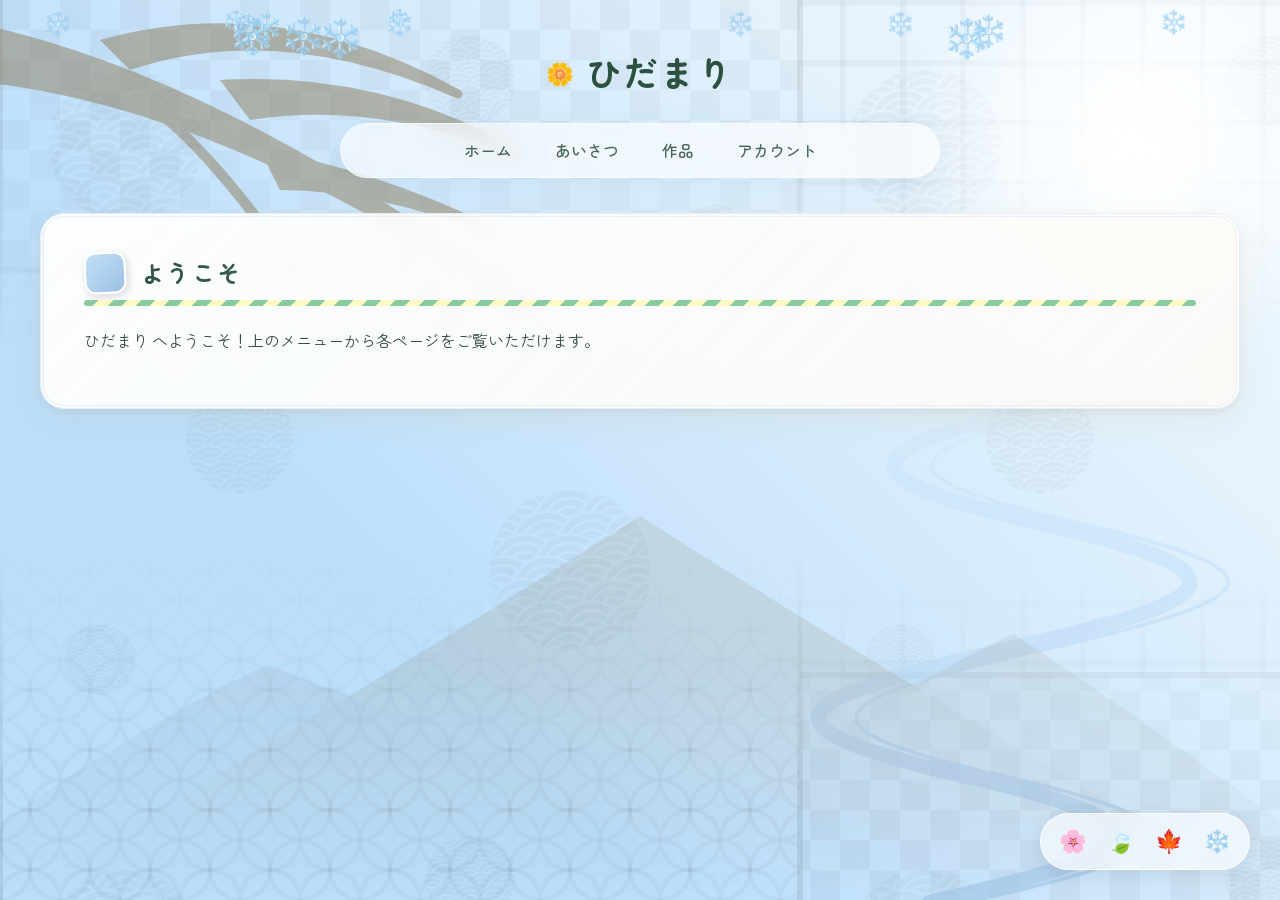
<file: index.html>
<!DOCTYPE html>
<html lang="ja">
<head>
    <meta charset="UTF-8">
    <meta name="viewport" content="width=device-width, initial-scale=1.0">
    <title>ホーム - ひだまり</title>
    <link rel="preconnect" href="https://fonts.googleapis.com">
    <link rel="preconnect" href="https://fonts.gstatic.com" crossorigin>
    <link href="https://fonts.googleapis.com/css2?family=Zen+Maru+Gothic:wght@400;500;700&display=swap" rel="stylesheet">
    <link rel="stylesheet" href="index.css">
</head>
<body>

    <div class="fluff-container" id="particle-container"></div>

    <!-- 追加: サイトタイトルを一番上に配置 -->
    <div class="site-title-container">
        <div class="logo">
            <span class="icon">🌼</span>
            <h1>ひだまり</h1>
        </div>
    </div>

    <!-- バー（ナビゲーション）: スクロールで上部に固定される部分 -->
    <header>
        <div class="header-inner">
            <nav>
                <ul>
                    <li><a href="index.html">ホーム</a></li> <!-- ※各ページで class="active" の位置は合わせてください -->
                    <li><a href="about.html">あいさつ</a></li>
                    <li><a href="projects.html">作品</a></li>
                    <li><a href="contact.html">アカウント</a></li>
                </ul>
            </nav>
        </div>
    </header>
    
    <main>
        <section class="card">
            <h2><span class="title-icon">🌼</span> ようこそ</h2>
            <p> ひだまり へようこそ！上のメニューから各ページをご覧いただけます。</p>
        </section>
    </main>

    <!-- 季節切り替えボタン -->
    <div class="season-switcher">
        <button class="season-btn" data-season="spring" title="春">🌸</button>
        <button class="season-btn" data-season="summer" title="夏">🍃</button>
        <button class="season-btn" data-season="autumn" title="秋">🍁</button>
        <button class="season-btn" data-season="winter" title="冬">❄️</button>
    </div>

    <script src="time.js"></script>
    <script src="particle.js"></script>
    <script src="mouse.js"></script>

</body>
</html>
</file>
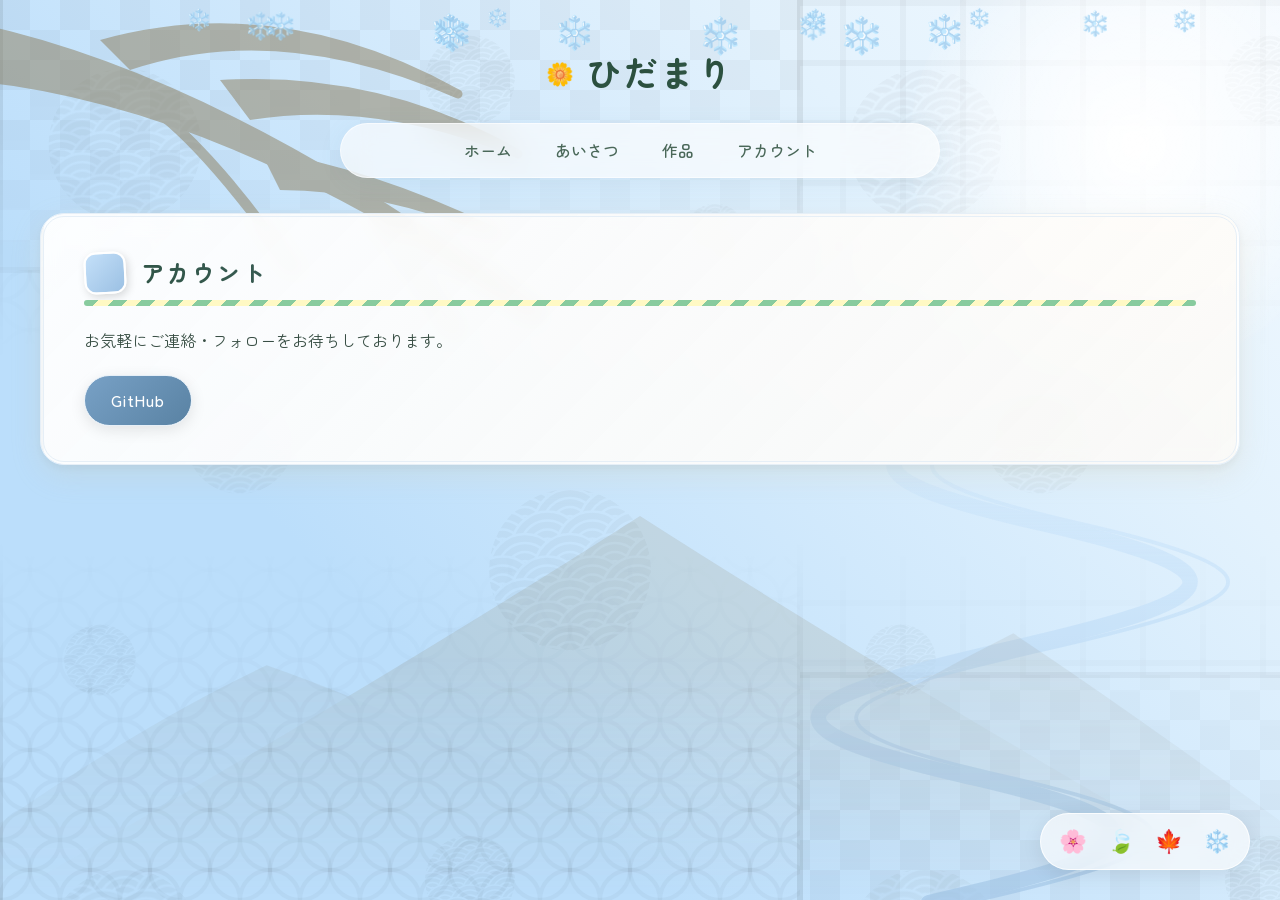
<file: contact.html>
<!DOCTYPE html>
<html lang="ja">
<head>
    <meta charset="UTF-8">
    <meta name="viewport" content="width=device-width, initial-scale=1.0">
    <title>アカウント - ひだまり</title>
    <link rel="preconnect" href="https://fonts.googleapis.com">
    <link rel="preconnect" href="https://fonts.gstatic.com" crossorigin>
    <link href="https://fonts.googleapis.com/css2?family=Zen+Maru+Gothic:wght@400;500;700&display=swap" rel="stylesheet">
    <link rel="stylesheet" href="index.css">
</head>
<body>

    <div class="fluff-container" id="particle-container"></div>

    <!-- 追加: サイトタイトルを一番上に配置 -->
    <div class="site-title-container">
        <div class="logo">
            <span class="icon">🌼</span>
            <h1>ひだまり</h1>
        </div>
    </div>

    <!-- バー（ナビゲーション）: スクロールで上部に固定される部分 -->
    <header>
        <div class="header-inner">
            <nav>
                <ul>
                    <li><a href="index.html">ホーム</a></li> <!-- ※各ページで class="active" の位置は合わせてください -->
                    <li><a href="about.html">あいさつ</a></li>
                    <li><a href="projects.html">作品</a></li>
                    <li><a href="contact.html">アカウント</a></li>
                </ul>
            </nav>
        </div>
    </header>
    
    <main>
        <section class="card">
            <h2><span class="title-icon">💌</span> アカウント </h2>
            <p>お気軽にご連絡・フォローをお待ちしております。</p>
            <div class="contact-links">
                <a href="https://github.com/Fukuda097548205980248520795274" class="btn">GitHub</a>
            </div>
        </section>
    </main>

    <!-- 季節切り替えボタン -->
    <div class="season-switcher">
        <button class="season-btn" data-season="spring" title="春">🌸</button>
        <button class="season-btn" data-season="summer" title="夏">🍃</button>
        <button class="season-btn" data-season="autumn" title="秋">🍁</button>
        <button class="season-btn" data-season="winter" title="冬">❄️</button>
    </div>

    <script src="time.js"></script>
    <script src="particle.js"></script>
    <script src="mouse.js"></script>

</body>
</html>
</file>
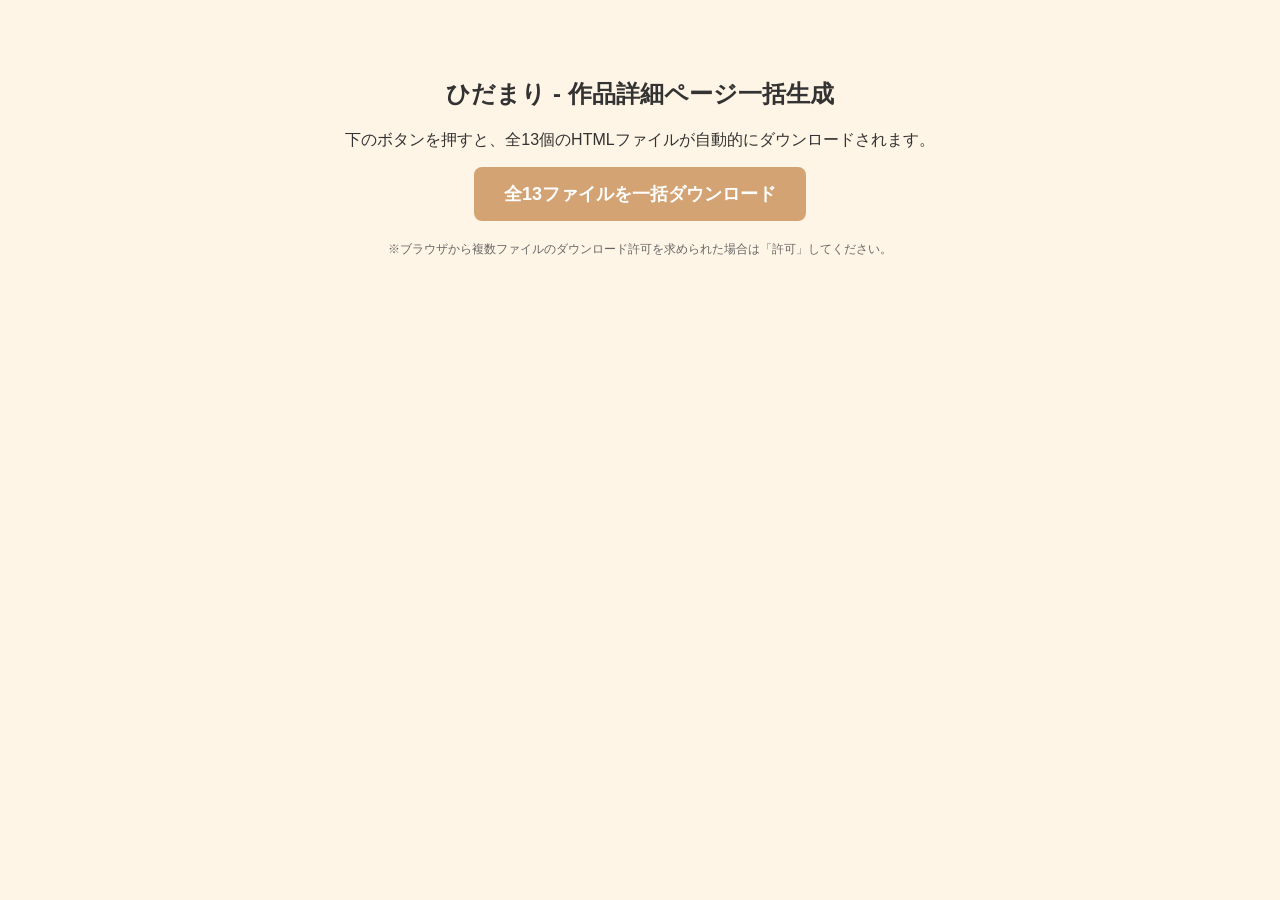
<file: generator.html>
<!DOCTYPE html>
<html lang="ja">
<head>
    <meta charset="UTF-8">
    <title>作品ページ一括生成ツール</title>
    <style>
        body { font-family: sans-serif; text-align: center; padding: 50px; background: #fff5e6; color: #333; }
        button { padding: 15px 30px; font-size: 18px; font-weight: bold; cursor: pointer; background: #d4a373; color: #fff; border: none; border-radius: 8px; transition: 0.2s; }
        button:hover { background: #b0895c; }
    </style>
</head>
<body>
    <h2>ひだまり - 作品詳細ページ一括生成</h2>
    <p>下のボタンを押すと、全13個のHTMLファイルが自動的にダウンロードされます。</p>
    <button id="downloadBtn">全13ファイルを一括ダウンロード</button>
    <p style="font-size: 12px; color: #666; margin-top: 20px;">※ブラウザから複数ファイルのダウンロード許可を求められた場合は「許可」してください。</p>

    <script>
    // 作品データのリスト
    const projects = [
        { id: 'tsukiryu', title: '月龍 (3Dアクション)', desc: '就職活動作品として3ヶ月で制作した3D格闘ゲームです。協調AIを作成し、集団戦に特化した戦闘を可能にしました。', img1: 'tsukiryu_1.jpg', img2: 'tsukiryu_2.jpg' },
        { id: 'jitsuryoku', title: '実力行使 (3Dアクション)', desc: '「月龍」のもととなった作品です。1対1での戦闘を中心とした3Dアクションゲームとして開発しました。', img1: 'jitsuryokukoushi_1.jpg', img2: 'jitsuryokukoushi_2.jpg' },
        { id: 'messyWorld', title: 'MESSY WORLD (パズル)', desc: '3年チーム制作（4ヶ月）。タイトル画面のライティングや多数のエフェクトを駆使し、高品質な絵作りを目指しました。', img1: 'messyworld_1.jpg', img2: 'messyworld_2.jpg' },
        { id: 'aitaigasa', title: '相対傘 (3Dシューティング)', desc: '2年チーム制作。カメラワークを生かし、ボス着地時の演出など歌舞伎の力強い演技を表現しました。', img1: 'aitaigasa_1.jpg', img2: 'aitaigasa_2.jpg' },
        { id: 'snowshotshow', title: 'Snow Shot Show!! (3Dシューティング)', desc: '2年チーム制作。ビヘイビアツリーを利用してボスを作成し、狙いやすいようプレイヤーの視点を工夫しました。', img1: 'snowshotshow_1.jpg', img2: 'snowshotshow_2.jpg' },
        { id: 'gunspinner', title: 'GUN SPINNER (ワンボタンシューティング)', desc: '2年チーム制作。フィルムグレインや空気感のあるパーティクルで不気味な遺跡の雰囲気を演出しました。', img1: 'gunspinner_1.jpg', img2: 'gunspinner_2.jpg' },
        { id: 'wataru', title: 'わたる (アクションパズル)', desc: '10daysJamで制作。自身の企画をもとに、ゲームシステムやエディタも自作し、チーム開発しやすい環境を作りました。', img1: 'wataru_1.jpg', img2: 'wataru_2.jpg' },
        { id: 'moais', title: 'モアイズ (パズル)', desc: '10daysJamで制作。チームメンバーのためにエディタやエンジン層を担当し、エラーが起きないよう努めました。', img1: 'moais_1.jpg', img2: 'moais_2.jpg' },
        { id: 'yukidoke', title: 'ゆきどけ～ (2Dアクションパズル)', desc: '1年チーム制作（2ヶ月）。プログラマとプランナーを兼任し、デバッグと修正を重ねて自然な坂道の挙動を実現しました。', img1: 'yukidoke_1.jpg', img2: 'yukidoke_2.jpg' },
        { id: 'bakudan', title: '爆男子 (2Dアクション)', desc: '1年チーム制作。初めてパーティクルを導入し、ポップな爆発エフェクトを表現しました。', img1: 'bakudan_1.jpg', img2: 'bakudan_2.jpg' },
        { id: 'pikapika', title: 'ぴかぴか風船 (2Dアクションパズル)', desc: '1年チーム制作。システム全てを自作し、ゲーム性が面白いと高い評価をいただいた作品です。', img1: 'pikapika_1.jpg', img2: 'pikapika_2.jpg' },
        { id: 'hakuja', title: '白蛇 (2Dアクション)', desc: '1年個人制作。前作のジャスト回避をメインシステムに組み込んで制作した初めての2Dアクションです。', img1: 'hakuja_1.jpg', img2: 'hakuja_2.jpg' },
        { id: 'koinobori', title: 'こいのぼり (2Dシューティング)', desc: '1年個人制作（2ヶ月）。授業で習った基礎を固めて作った初めてのゲーム制作で、ジャスト回避などを実装しました。', img1: 'koinobori_1.jpg', img2: 'koinobori_2.jpg' }
    ];

    // HTMLテンプレート
    const getHtmlTemplate = (p) => `<!DOCTYPE html>
<html lang="ja">
<head>
    <meta charset="UTF-8">
    <meta name="viewport" content="width=device-width, initial-scale=1.0">
    <title>${p.title} - ひだまり</title>
    <link rel="preconnect" href="https://fonts.googleapis.com">
    <link rel="preconnect" href="https://fonts.gstatic.com" crossorigin>
    <link href="https://fonts.googleapis.com/css2?family=Zen+Maru+Gothic:wght@400;500;700&display=swap" rel="stylesheet">
    <link rel="stylesheet" href="index.css">
</head>
<body>

    <div class="fluff-container">
        <span class="fluff fluff-1">🌼</span>
        <span class="fluff fluff-2">🌱</span>
        <span class="fluff fluff-3">✨</span>
        <span class="fluff fluff-4">🌿</span>
    </div>

    <header>
        <div class="header-inner">
            <div class="logo">
                <span class="icon">🌼</span>
                <h1>ひだまり</h1>
            </div>
            <nav>
                <ul>
                    <li><a href="index.html">ホーム</a></li>
                    <li><a href="about.html">あいさつ</a></li>
                    <li><a href="projects.html" class="active">作品</a></li>
                    <li><a href="contact.html">アカウント</a></li>
                </ul>
            </nav>
        </div>
    </header>
    
    <main>
        <section class="card" style="text-align: center; padding: 40px 20px;">
            <h2><span class="title-icon">🎮</span> ${p.title}</h2>
            <p style="margin: 20px auto; max-width: 600px; line-height: 1.8; text-align: left;">${p.desc}</p>
            
            <div style="display: flex; gap: 20px; justify-content: center; flex-wrap: wrap; margin-bottom: 40px;">
                <img src="images/${p.img1}" alt="${p.title} スクリーンショット1" style="max-width: 100%; width: 350px; border-radius: 8px; box-shadow: 0 4px 10px rgba(0,0,0,0.1);">
                <img src="images/${p.img2}" alt="${p.title} スクリーンショット2" style="max-width: 100%; width: 350px; border-radius: 8px; box-shadow: 0 4px 10px rgba(0,0,0,0.1);">
            </div>

            <a href="projects.html" style="display: inline-block; padding: 12px 30px; background: #fff5e6; color: #d4a373; text-decoration: none; border-radius: 30px; font-weight: bold; border: 2px solid #d4a373; transition: 0.2s;">← 作品一覧に戻る</a>
        </section>
    </main>

</body>
</html>`;

    document.getElementById('downloadBtn').addEventListener('click', () => {
        let delay = 0;
        projects.forEach(p => {
            setTimeout(() => {
                const blob = new Blob([getHtmlTemplate(p)], { type: 'text/html' });
                const url = URL.createObjectURL(blob);
                const a = document.createElement('a');
                a.href = url;
                a.download = p.id + '.html'; // 例: tsukiryu.html
                document.body.appendChild(a);
                a.click();
                document.body.removeChild(a);
                URL.revokeObjectURL(url);
            }, delay);
            delay += 250; // ブラウザがブロックしないよう0.25秒ずつずらしてダウンロード
        });
    });
    </script>
</body>
</html>
</file>
<file: index.css>
/* ===================================================
   全体設定（澄んだ空と自然のやさしいカラー）
   =================================================== */
@charset "UTF-8";

body {
    font-family: 'Zen Maru Gothic', 'Helvetica Neue', Arial, sans-serif;
    margin: 0;
    padding: 0;
    color: #384e44; 
    line-height: 1.8;
    
    background-attachment: fixed;
    min-height: 100vh;
    position: relative;
    overflow-x: hidden;

    /* 模様と線のすべてが、画面中央の広い範囲でフェードアウトするSVG */
    --wagara: url("data:image/svg+xml,%3Csvg xmlns='http://www.w3.org/2000/svg' width='2400' height='100%25'%3E%3Cdefs%3E%3Cpattern id='ichi' width='60' height='60' patternUnits='userSpaceOnUse'%3E%3Crect width='30' height='30' fill='rgba(0,0,0,0.03)'/%3E%3Crect x='30' y='30' width='30' height='30' fill='rgba(0,0,0,0.03)'/%3E%3C/pattern%3E%3Cpattern id='shippo' width='60' height='60' patternUnits='userSpaceOnUse'%3E%3Ccircle cx='0' cy='30' r='30' fill='none' stroke='rgba(0,0,0,0.03)' stroke-width='4'/%3E%3Ccircle cx='60' cy='30' r='30' fill='none' stroke='rgba(0,0,0,0.03)' stroke-width='4'/%3E%3Ccircle cx='30' cy='0' r='30' fill='none' stroke='rgba(0,0,0,0.03)' stroke-width='4'/%3E%3Ccircle cx='30' cy='60' r='30' fill='none' stroke='rgba(0,0,0,0.03)' stroke-width='4'/%3E%3C/pattern%3E%3Cpattern id='koushi' width='60' height='60' patternUnits='userSpaceOnUse'%3E%3Crect width='6' height='60' fill='rgba(0,0,0,0.03)'/%3E%3Crect width='60' height='6' fill='rgba(0,0,0,0.03)'/%3E%3C/pattern%3E%3ClinearGradient id='centerMaskGrad' x1='0' y1='0' x2='0' y2='100%25'%3E%3Cstop offset='10%25' stop-color='white'/%3E%3Cstop offset='40%25' stop-color='black'/%3E%3Cstop offset='60%25' stop-color='black'/%3E%3Cstop offset='90%25' stop-color='white'/%3E%3C/linearGradient%3E%3Cmask id='centerMask'%3E%3Crect width='100%25' height='100%25' fill='url(%23centerMaskGrad)'/%3E%3C/mask%3E%3C/defs%3E%3Cg mask='url(%23centerMask)'%3E%3C!-- 1列目 --%3E%3Crect x='0' y='0' width='800' height='30%25' fill='url(%23ichi)'/%3E%3Crect x='0' y='30%25' width='800' height='70%25' fill='url(%23shippo)'/%3E%3C!-- 2列目 --%3E%3Crect x='800' y='0' width='800' height='75%25' fill='url(%23koushi)'/%3E%3Crect x='800' y='75%25' width='800' height='25%25' fill='url(%23ichi)'/%3E%3C!-- 3列目 --%3E%3Crect x='1600' y='0' width='800' height='40%25' fill='url(%23shippo)'/%3E%3Crect x='1600' y='40%25' width='800' height='60%25' fill='url(%23koushi)'/%3E%3C!-- 境界線 --%3E%3Cg stroke='rgba(0,0,0,0.08)' stroke-width='6'%3E%3Cline x1='0' y1='0' x2='0' y2='100%25'/%3E%3Cline x1='800' y1='0' x2='800' y2='100%25'/%3E%3Cline x1='1600' y1='0' x2='1600' y2='100%25'/%3E%3Cline x1='0' y1='30%25' x2='800' y2='30%25'/%3E%3Cline x1='800' y1='75%25' x2='1600' y2='75%25'/%3E%3Cline x1='1600' y1='40%25' x2='2400' y2='40%25'/%3E%3C/g%3E%3C/g%3E%3C/svg%3E");
        
    /* ▼ 変更：塗りつぶし色を障子と同じ rgba(0,0,0,0.03) にし、配置をランダムにしたSVG */
    --asanoha: url("data:image/svg+xml,%3Csvg xmlns='http://www.w3.org/2000/svg' width='800' height='800'%3E%3Cdefs%3E%3Cg id='c'%3E%3Ccircle r='40'/%3E%3Ccircle r='30'/%3E%3Ccircle r='20'/%3E%3Ccircle r='10'/%3E%3C/g%3E%3Cpattern id='p' width='50' height='50' patternUnits='userSpaceOnUse'%3E%3Cg fill='white' stroke='black' stroke-width='3'%3E%3Cuse href='%23c' x='25' y='-25'/%3E%3Cuse href='%23c' x='0' y='0'/%3E%3Cuse href='%23c' x='50' y='0'/%3E%3Cuse href='%23c' x='-25' y='25'/%3E%3Cuse href='%23c' x='25' y='25'/%3E%3Cuse href='%23c' x='75' y='25'/%3E%3Cuse href='%23c' x='0' y='50'/%3E%3Cuse href='%23c' x='50' y='50'/%3E%3Cuse href='%23c' x='-25' y='75'/%3E%3Cuse href='%23c' x='25' y='75'/%3E%3Cuse href='%23c' x='75' y='75'/%3E%3C/g%3E%3C/pattern%3E%3Cmask id='m'%3E%3Ccircle cx='100' cy='100' r='90' fill='url(%23p)'/%3E%3C/mask%3E%3C/defs%3E%3Cg fill='rgba(0,0,0,0.03)'%3E%3Ccircle cx='100' cy='100' r='90' transform='translate(40, 60) scale(0.85)' mask='url(%23m)'/%3E%3Ccircle cx='100' cy='100' r='90' transform='translate(420, 30) scale(0.5)' mask='url(%23m)'/%3E%3Ccircle cx='100' cy='100' r='90' transform='translate(680, 200) scale(0.35)' mask='url(%23m)'/%3E%3Ccircle cx='100' cy='100' r='90' transform='translate(180, 380) scale(0.6)' mask='url(%23m)'/%3E%3Ccircle cx='100' cy='100' r='90' transform='translate(480, 480) scale(0.9)' mask='url(%23m)'/%3E%3Ccircle cx='100' cy='100' r='90' transform='translate(60, 620) scale(0.4)' mask='url(%23m)'/%3E%3C/g%3E%3C/svg%3E");
        
    /* ▼ 変更：麻の葉(2層目)のサイズを 800px 800px に広げ、ランダムな配置を活かす */
    background-size: 2400px 100%, 800px 800px, 100% 100%;
    background-repeat: repeat-x, repeat, no-repeat;
    
    /* ▼ 変更：アニメーション名を新しくする */
    animation: scrollBackgrounds 100s linear infinite;
}

/* ===================================================
   和柄パターンのスクロールアニメーション
   =================================================== */
@keyframes scrollBackgrounds {
    0% {
        /* 1層目: 障子, 2層目: 麻の葉, 3層目: グラデーション */
        background-position: 0px 0px, 0px 0px, 0% 0%;
    }
    100% {
        /* 麻の葉は障子よりも速く流して奥行き（視差効果）を出す */
        background-position: -2400px 0px, -4000px 0px, 0% 0%;
    }
}

@keyframes fadeIn {
    0% {
        opacity: 0;
    }
    100% {
        opacity: 1;
    }
}


/* ===================================================
   季節ごとの背景色 ＋ 季節のテーマカラー変数の定義
   =================================================== */
body.season-spring {
    /* 春：ふんわりとした桜色・コーラル系 */
    --accent-color1: #f4cda5;
    --accent-color2: #e6a992;
    --btn-color1: #e4a29a;
    --btn-color2: #d37d71;
    --border-color: #fceceb;
    --text-accent: #c27a7e;
    
    background-image: 
        var(--wagara), 
        var(--asanoha),
        linear-gradient(45deg, #d8eee6 30%, #e6f7f2 75%, #f4fbf9 100%);
}

body.season-summer {
    /* 夏：現在のデザイン（さわやかな抹茶・新緑系） */
    --accent-color1: #f4cda5;
    --accent-color2: #e6a992; 
    --btn-color1: #73a985;
    --btn-color2: #5c8d6d;
    --border-color: #e8dcc4;
    --text-accent: #8b7d5a;
    
    background-image: 
        var(--wagara), 
        var(--asanoha),
        linear-gradient(45deg, #81d4fa 30%, #b2ebf2 75%, #e0f7fa 100%);
}

body.season-autumn {
    /* 秋：紅葉を思わせる温かい赤茶・マスタード系 */
    --accent-color1: #f4d068;
    --accent-color2: #e09f3e;
    --btn-color1: #c97a4e;
    --btn-color2: #a65830;
    --border-color: #f7e6d0;
    --text-accent: #9c5c36;
    
    background-image: 
        var(--wagara), 
        var(--asanoha),
        linear-gradient(45deg, #ffe082 30%, #fff9c4 75%, #fffde7 100%);
}

body.season-winter {
    /* 冬：澄んだ雪のようなアイシーブルー・シルバー系 */
    --accent-color1: #c4e0f9;
    --accent-color2: #9bc0e3;
    --btn-color1: #78a1c6;
    --btn-color2: #5982a3;
    --border-color: #e6eff7;
    --text-accent: #6b88a1;
    
    background-image: 
        var(--wagara), 
        var(--asanoha),
        linear-gradient(45deg, #bbdefb 30%, #e3f2fd 75%, #f4faff 100%);
}


/* ===================================================
   季節切り替えボタン
   =================================================== */
.season-switcher {
    position: fixed;
    bottom: 30px;
    right: 30px;
    display: flex;
    gap: 8px;
    background: rgba(255, 255, 255, 0.65);
    backdrop-filter: blur(12px);
    -webkit-backdrop-filter: blur(12px);
    padding: 8px 12px;
    border-radius: 40px;
    box-shadow: 0 4px 20px rgba(0, 0, 0, 0.08);
    border: 1px solid rgba(255, 255, 255, 0.8);
    z-index: 1000;
}

.season-btn {
    background: transparent;
    border: none;
    font-size: 1.4rem;
    cursor: pointer;
    padding: 6px;
    border-radius: 50%;
    transition: transform 0.3s ease, background 0.3s ease;
}

.season-btn:hover {
    transform: scale(1.15) translateY(-2px);
    background: rgba(255, 255, 255, 0.8);
}


/* ===================================================
   サイトタイトル（一番上に表示）
   =================================================== */
.site-title-container {
    display: flex;
    justify-content: center;
    padding: 40px 20px 20px; /* 上に余白をもたせる */
    position: relative;
    z-index: 1; /* 綿毛より手前に表示 */
}

.site-title-container .logo {
    display: flex;
    align-items: center;
    gap: 12px;
}

.site-title-container .icon {
    font-size: 2.2rem;
}

.site-title-container h1 {
    margin: 0;
    font-size: 2.2rem;
    font-weight: 700;
    color: #2c5140;
    letter-spacing: 0.05em;
}


/* ===================================================
   季節ごとの背景色（市松模様 ＋ 淡いグラデーション）
   =================================================== */
body.season-spring {
    /* 春：深みのある桜葉色を30%まで保ち、右上の白に近い緑へ */
    background-image: 
        var(--wagara), 
        var(--asanoha),
        linear-gradient(45deg, #d8eee6 30%, #e6f7f2 75%, #f4fbf9 100%);
}
body.season-summer {
    /* 夏：少しだけ濃い空色を30%まで保ち、右上の明るい水色へ */
    background-image: 
        var(--wagara), 
        var(--asanoha),
        linear-gradient(45deg, #81d4fa 30%, #b2ebf2 75%, #e0f7fa 100%);
}
body.season-autumn {
    /* 秋：夕暮れのような温かい黄色を30%まで保ち、右上の淡いクリーム色へ */
    background-image: 
        var(--wagara), 
        var(--asanoha),
        linear-gradient(45deg, #ffe082 30%, #fff9c4 75%, #fffde7 100%);
}
body.season-winter {
    /* 冬：澄んだアイシーブルーを30%まで保ち、右上の雪のような白へ */
    background-image: 
        var(--wagara), 
        var(--asanoha),
        linear-gradient(45deg, #bbdefb 30%, #e3f2fd 75%, #f4faff 100%);
}

/* ===================================================
   背景の装飾（ふんわり光る白い太陽）
   =================================================== */
body::before {
    content: '';
    position: fixed; /* 画面をスクロールしても定位置に固定 */
    top: -80px;      /* 少し画面外にはみ出させる */
    right: -80px;
    width: 450px;
    height: 450px;
    
    /* 中心は真っ白で、外側に向かって透明に溶け込むグラデーション */
    background: radial-gradient(circle, rgba(255,255,255,1) 0%, rgba(255,255,255,0.6) 40%, rgba(255,255,255,0) 75%);
    border-radius: 50%;
    
    z-index: -1; /* パーティクルやコンテンツより後ろに配置 */
    pointer-events: none; /* クリック等の邪魔にならないようにする */

    /* マウスの動きに対するパララックス効果 */
    transform: translate(calc((var(--mouse-x, 0.5) - 0.5) * -40px), calc((var(--mouse-y, 0.5) - 0.5) * -40px));
    transition: transform 0.3s ease-out; /* なめらかに追従させる */
}

/* ===================================================
   背景の装飾（左上から垂れる木の枝）
   =================================================== */
body::after {
    content: '';
    position: fixed;
    top: 10px;     /* 位置を少し下に下げました（元: -20px → 新: 10px） */
    left: -20px;
    width: 600px;
    height: 400px;
    
    /* 
       根元の太さを約半分に抑え、より洗練されたシルエットに調整したSVG
    */
    background-image: url("data:image/svg+xml,%3Csvg xmlns='http://www.w3.org/2000/svg' viewBox='0 0 300 200'%3E%3Cg fill='%238b7d5a'%3E%3C!-- メインの幹（根元を細く調整） --%3E%3Cpath d='M-10,5 Q 120,30 280,150 A 2,2 0 0,1 276,154 Q 120,45 -10,35 Z' /%3E%3C!-- 枝1 (上向き) --%3E%3Cpath d='M 60,15 Q 150,-10 240,40 A 1.5,1.5 0 0,1 238,44 Q 150,5 75,30 Z' /%3E%3C!-- 枝2 (下向き) --%3E%3Cpath d='M 140,70 Q 200,80 260,110 A 1.5,1.5 0 0,1 258,114 Q 200,90 150,90 Z' /%3E%3C!-- 枝3 (中間から伸びる) --%3E%3Cpath d='M 120,35 Q 200,30 270,70 A 1.5,1.5 0 0,1 268,74 Q 200,45 135,55 Z' /%3E%3C!-- 枝4 (下に垂れる) --%3E%3Cpath d='M 80,40 Q 120,70 160,130 A 1.5,1.5 0 0,1 156,132 Q 115,75 90,55 Z' /%3E%3C!-- 枝5 (先端の細かい枝) --%3E%3Cpath d='M 190,95 Q 220,130 240,160 A 1,1 0 0,1 236,162 Q 215,130 195,105 Z' /%3E%3C/g%3E%3C/svg%3E");
    background-repeat: no-repeat;
    background-size: contain;
    
    opacity: 0.5;
    z-index: -1;
    pointer-events: none;

    /* マウスの動きに対するパララックス効果 */
    transform: translate(calc((var(--mouse-x, 0.5) - 0.5) * 30px), calc((var(--mouse-y, 0.5) - 0.5) * 30px));
    transition: transform 0.3s ease-out;
}

/* ===================================================
   季節のパーティクル（降る＋左に流れるアニメーション）
   =================================================== */
.fluff-container {
    position: fixed;
    top: 0;
    left: 0;
    width: 100%;
    height: 100%;
    pointer-events: none;
    z-index: 0;
    overflow: hidden; 
}

.particle {
    position: absolute;
    opacity: 0.7;
    user-select: none;
    animation-name: fall, sway;
    animation-iteration-count: infinite;
    animation-timing-function: linear, ease-in-out;
    
    /* JSから受け取った開始位置をセット */
    left: var(--start-left); 
}

/* 落下 ＆ 左への風の動き */
@keyframes fall {
    0% {
        top: -10%;
        left: var(--start-left);
    }
    100% {
        top: 110%; /* 画面下へ */
        /* 開始位置から左へ画面幅の40%分（40vw）流される */
        left: calc(var(--start-left) - 40vw); 
    }
}

/* 揺れアニメーション（前回と同じ） */
@keyframes sway {
    0%, 100% {
        transform: translateX(0) rotate(0deg);
    }
    50% {
        transform: translateX(25px) rotate(45deg);
    }
}

/* ===================================================
   ヘッダー（すりガラス風・浮遊感デザイン）
   =================================================== */
header {
    position: sticky;
    top: 15px;
    z-index: 100;
    max-width: 600px; /* バーの幅をメニューに合わせて少しコンパクトに */
    margin: 0 auto;
    padding: 0 20px;
}

.header-inner {
    /* 透明度を少し上げ、ぼかしを強くして今風のすりガラスに */
    background: rgba(255, 255, 255, 0.65);
    backdrop-filter: blur(16px);
    -webkit-backdrop-filter: blur(16px);
    border-radius: 50px;
    padding: 12px 32px;
    box-shadow: 0 4px 24px rgba(90, 140, 150, 0.08);
    display: flex;
    justify-content: center; /* 変更: メニューを中央寄せにする */
    align-items: center;
    border: 1px solid rgba(255, 255, 255, 0.6);
}

.logo {
    display: flex;
    align-items: center;
    gap: 8px;
}

.logo .icon {
    font-size: 1.4rem;
}

header h1 {
    margin: 0;
    font-size: 1.25rem;
    font-weight: 700;
    color: #2c5140;
    letter-spacing: 0.03em;
}

nav ul {
    list-style: none;
    padding: 0;
    margin: 0;
    display: flex;
    gap: 15px; /* メニューの隙間を少し広げる */
}

nav ul li a {
    color: #4a6859;
    text-decoration: none;
    font-weight: 500;
    padding: 6px 14px;
    border-radius: 20px;
    transition: all 0.3s ease;
}

nav ul li a:hover,
nav ul li a.active {
    background-color: #ebf7f1;
    color: #22683e;
}

/* ===================================================
   メインコンテンツ（丸みと透明感のある白カード）
   =================================================== */
main {
    max-width: 1200px; /* 800pxから1200pxに変更 */
    margin: 35px auto;
    padding: 0 20px;
    position: relative;
    z-index: 1;
}

.card {
    /* 真っ白ではなく、ほんのり温かみのある透かしグラデーション */
    background: linear-gradient(135deg, rgba(255, 255, 255, 0.95), rgba(253, 250, 246, 0.85));
    backdrop-filter: blur(10px);
    border-radius: 24px;
    padding: 35px 40px;
    margin-bottom: 28px;
    /* 影にも薄いゴールド・琥珀色を混ぜて上品に */
    box-shadow: 0 10px 30px rgba(212, 196, 153, 0.2), 0 4px 10px rgba(0, 0, 0, 0.05);
    /* 枠線をシャンパンゴールド（淡い金茶色）の二重線に */
    border: 4px double var(--border-color);
    transition: transform 0.3s ease, box-shadow 0.3s ease;
}

.card:hover {
    transform: translateY(-4px);
    box-shadow: 0 16px 40px rgba(90, 150, 140, 0.1);
}

h2 {
    /* 文字色を深い緑〜金茶色のグラデーションに */
    background: linear-gradient(45deg, #2c5140, var(--text-accent));
    -webkit-background-clip: text;
    background-clip: text;
    -webkit-text-fill-color: transparent;
    
    margin-top: 0;
    margin-bottom: 20px;
    font-size: 1.45rem;
    letter-spacing: 0.1em; /* 字間を少し広げて、ゆったりとした雅さを演出 */
    display: flex;
    align-items: center;
    gap: 10px;
    position: relative;
    padding-bottom: 12px;
    border-bottom: none; 
}

h2::after {
    content: '';
    position: absolute;
    left: 0;
    bottom: 0;
    width: 100%;
    height: 6px;
    border-radius: 3px;
    /* 抹茶色と淡い黄色の斜めストライプ */
    background: repeating-linear-gradient(
        -45deg,
        #88cb9e,
        #88cb9e 10px,
        #fff9c4 10px,
        #fff9c4 20px
    );
}

.title-icon {
    font-size: 1.2rem;
    display: inline-flex;
    justify-content: center;
    align-items: center;
    width: 38px;
    height: 38px;
    /* 雅な珊瑚色〜薄紅色のグラデーション */
    background: linear-gradient(135deg, var(--accent-color1), var(--accent-color2));
    border-radius: 12px;
    border: 2px solid #ffffff; /* 洗練された白い実線 */
    box-shadow: 2px 3px 8px rgba(0, 0, 0, 0.15);
    margin-right: 5px;
    transform: rotate(-3deg); 
}

p {
    margin: 0 0 15px 0;
}

a {
    color: #3b8e5a;
    text-decoration: none;
    transition: color 0.2s ease;
}

a:hover {
    color: #f39c12; /* たんぽぽイエロー */
}

/* プロジェクト一覧のスタイル */
.project-list {
    list-style: none;
    padding: 0;
    margin: 0;
    display: flex;
    flex-direction: column; /* 縦1列に並べる */
    gap: 40px; /* カード同士の間隔を大きくして、ゆったり見せる */
}

.project-card {
    display: block;
    background: #f4faf6;
    padding: 16px 20px;
    border-radius: 16px;
    border: 4px double #d8ebd9;
    text-decoration: none;
    transition: all 0.25s ease;
}

.project-card:hover {
    transform: translateY(-6px);
    box-shadow: 0 12px 30px rgba(0, 0, 0, 0.08);
    background: rgba(255, 255, 255, 0.95);
}

.project-title {
    display: block;
    font-weight: 700;
    color: #2c5140;
    font-size: 1.05rem;
    margin-bottom: 4px;
}

.project-desc {
    display: block;
    font-size: 0.9em;
    color: #5c7367;
}

/* 丸みのある可愛いボタン */
.contact-links {
    display: flex;
    gap: 12px;
    margin-top: 20px;
}

.btn {
    display: inline-block;
    padding: 10px 26px;
    /* 抹茶ミルクのような色に、わずかな奥行き（グラデーション）を持たせる */
    background: linear-gradient(135deg, var(--btn-color1), var(--btn-color2));
    color: #ffffff;
    border-radius: 50px;
    font-weight: 500;
    letter-spacing: 0.05em;
    border: 1px solid var(--border-color);
    box-shadow: 0 4px 15px rgba(0, 0, 0, 0.1); /* 影を汎用化 */
    transition: all 0.3s ease;
}

.btn:hover {
    background: linear-gradient(135deg, var(--btn-color2), var(--btn-color1));
    color: #ffffff;
    transform: translateY(-3px);
    box-shadow: 0 6px 20px rgba(115, 169, 133, 0.4);
}

/* ===================================================
   フッター
   =================================================== */
footer {
    text-align: center;
    padding: 30px 20px;
    margin-top: 40px;
    color: #5d7c6e;
    font-size: 0.9em;
}

/* スマホ対応 */
@media (max-width: 600px) {
    .header-inner {
        flex-direction: column;
        gap: 12px;
        padding: 15px;
    }

    .card {
        padding: 25px 20px;
    }
}


/* プロジェクトカード全体のスタイル調整 */
.project-card {
    display: flex;
    flex-direction: column;
    gap: 20px;
    padding: 40px;
    background: rgba(255, 255, 255, 0.8); /* 完全な白から少し透かす */
    border-radius: 24px; 
    border: 1px solid rgba(255, 255, 255, 0.9);
    box-shadow: 0 4px 20px rgba(0, 0, 0, 0.04); /* 浮遊感のある薄い影 */
    transition: all 0.4s cubic-bezier(0.165, 0.84, 0.44, 1);
}

.project-card:hover {
    transform: translateY(-6px);
    box-shadow: 0 12px 30px rgba(0, 0, 0, 0.08);
    background: #eaf6f0; /* ホバー時の背景色（お好みの色に変更してください） */
}

/* 説明テキスト部分 */
.project-info {
    display: flex;
    flex-direction: column;
    gap: 12px;
}

/* プロジェクト詳細（ジャンル・開発環境・開発期間） */
.project-details {
    margin: 10px 0 14px 0;
    color: #2c5140; /* 文字色を濃くしてメリハリを付与 */
    font-size: 1.05rem; /* 文字サイズを大きく変更 */
    line-height: 1.8;
}

.project-details span {
    display: block;
    font-weight: 500;
}

/* 項目名（ジャンル、開発環境、開発期間）をくっきり太字にする */
.project-details strong {
    font-weight: 700;
    color: #1e3a2d;
}

.project-title {
    font-size: 1.8rem; /* タイトルをかなり大きくして目立たせる */
    font-weight: 700;
    color: #333333;
}

.project-desc {
    font-size: 1.1rem; /* 説明文も読みやすいサイズに */
    color: #666666;
    line-height: 1.8;
}

/* 画像2枚を横並びにするスタイル */
.project-images {
    display: grid;
    grid-template-columns: repeat(2, 1fr);
    gap: 15px; /* 画像同士の隙間も広げる */
    margin-top: auto;
}

.project-img {
    width: 100%;
    height: 260px;
    object-fit: cover;
    border-radius: 16px; /* 丸みを少し強調 */
    background-color: #f8fbf9; 
    /* border: 1px dashed #ccc; を削除（モダンUIでは枠線をなくすことが多いです） */
    border: none; 
    box-shadow: 0 4px 12px rgba(0, 0, 0, 0.03); /* 画像単体にもごく薄い影を追加 */
    transition: transform 0.4s ease;
}

.project-card:hover .project-img {
    transform: scale(1.02);
}

/* スマホなど画面幅が狭い場合の調整 */
@media (max-width: 600px) {
    .project-images {
        grid-template-columns: 1fr; /* 縦並びに切り替え */
    }
}

/* ===================================================
   背景の装飾（中央下部の霊山と雲海）
   =================================================== */
#particle-container::after {
    content: '';
    position: fixed;
    bottom: 0;
    left: 0;
    width: 100%;
    /* 画面下部の約45%の高さを占めるように配置 */
    height: 45vh; 
    min-height: 250px;
    
    /* 富士山風の末広がりの霊山と、連なる山々のシルエット（枝と同じ金茶色ベース） */
    background-image: url("data:image/svg+xml,%3Csvg xmlns='http://www.w3.org/2000/svg' viewBox='0 0 1200 400'%3E%3Cpath d='M 600,40 Q 850,200 1200,400 L 0,400 Q 350,200 600,40 Z' fill='%238b7d5a'/%3E%3Cpath d='M 250,180 Q 450,250 700,400 L -100,400 Q 100,250 250,180 Z' fill='%237a6c4c' opacity='0.6'/%3E%3Cpath d='M 950,150 Q 1100,250 1300,400 L 550,400 Q 750,250 950,150 Z' fill='%237a6c4c' opacity='0.6'/%3E%3C/svg%3E");
    background-repeat: no-repeat;
    background-position: bottom center;
    background-size: cover; 
    
    opacity: 0.15; /* 遠景のように薄くかすませる */
    z-index: -1;
    pointer-events: none;
    
    /* 山の下側が雲海に溶け込むように、下に向かって透明にするグラデーションマスク */
    -webkit-mask-image: linear-gradient(to bottom, black 0%, black 40%, transparent 100%);
    mask-image: linear-gradient(to bottom, black 0%, black 40%, transparent 100%);

    /* マウスの動きに対するパララックス効果 */
    transform: translate(calc((var(--mouse-x, 0.5) - 0.5) * -15px), calc((var(--mouse-y, 0.5) - 0.5) * -5px));
    transition: transform 0.3s ease-out;
}

/* プロフィール全体のレイアウト（PC等の広い画面用） */
.profile-container {
    display: flex;          /* 横並びにする */
    align-items: flex-start; /* 上端を揃える */
    gap: 30px;              /* テキストと写真の間の余白 */
}


/* --- 上部の横並びレイアウト --- */
.profile-top {
    display: flex;
    align-items: center;
    justify-content: center;  /* 中央寄せ */
    gap: 40px;                /* テキストと写真の間の距離 */
    max-width: 650px;         /* ★上部エリア全体の最大横幅を制限して間延びを防ぐ */
    margin: 10px auto 35px auto; /* ★中央に配置し、下に余白を作る */
}

/* 左側の基本情報エリア */
.profile-info {
    flex: 1;
}

/* 右側の写真エリア */
.profile-image {
    width: 180px;            /* 写真のサイズ（お好みで 180px〜200px 程度に調整） */
    flex-shrink: 0;
}

/* 写真自体のデザイン */
.profile-image img {
    width: 100%;
    height: auto;
    border-radius: 12px;
    box-shadow: 0 4px 12px rgba(0, 0, 0, 0.1);
}

/* --- スマートフォン向けのレイアウト --- */
@media (max-width: 768px) {
    .profile-top {
        flex-direction: column-reverse; /* スマホでは縦並び（写真を上にする場合は column に変更） */
        text-align: center; /* スマホ画面ではテキストを中央寄せにすると綺麗です */
    }
    .profile-image {
        margin: 0 auto 20px auto; /* 写真を中央に配置し、下に余白 */
    }
    .profile-bottom {
        text-align: left; /* 長い文章は読みやすいように左揃えのまま */
    }
}


/* ===================================================
   ページ内リンク（アンカー）のスクロール設定
   =================================================== */
/* スムーズスクロールを有効化 */
html {
    scroll-behavior: smooth;
}

/* ページ上部の固定ヘッダーにセクションタイトルが隠れないように余白を取る */
section[id] {
    scroll-margin-top: 100px;
}

/* メニューがあるページのメインコンテンツ（作品ページのみ） */
main:has(.category-menu) {
    display: block; /* グリッドを解除し、通常の中央配置に戻す */
}

/* カテゴリジャンプメニューの装飾（左端と作品の間に固定） */
.category-menu {
    position: fixed;   /* 画面に追従させる */
    top: 50%;          /* 上下の中央に配置 */
    /* 画面幅(100vw)から作品幅(1200px)を引いた余白のさらに半分(1/4)の位置に配置 */
    left: calc((100vw - 1200px) / 4);
    transform: translate(-50%, -50%); /* 中心点を基準に配置 */
    width: 220px;
    padding: 20px;
    margin: 0;
    z-index: 10;       /* 他の要素より上に表示 */
}

.category-menu:hover {
    /* 縦横-50%の基準位置を保ったまま、4pxだけ上に浮かす */
    transform: translate(-50%, calc(-50% - 4px));
}

/* リンクを縦並びにする */
.anchor-links {
    list-style: none;
    padding: 0;
    margin: 0;
    display: flex;
    flex-direction: column; /* 縦並び */
    gap: 12px;
}

.anchor-links li a {
    display: block; 
    background-color: #ebf7f1; 
    color: #2c5140;
    padding: 10px 18px;
    border-radius: 20px;
    font-size: 0.95rem;
    font-weight: 500;
    text-decoration: none;
    transition: all 0.3s ease;
    text-align: center;
}

.anchor-links li a:hover {
    background-color: #cde6d8; 
    transform: translateY(-2px);
    color: #1e3a2d;
}

/* カード（右側のプロジェクト一覧）の設定 */
.category-menu ~ .card {
    /* 親要素の1200px中央寄せに従うため、不要な指定を削除 */
    width: 100%;
}

/* --- 画面幅が狭い場合（メニューがはみ出す幅）の調整 --- */
/* 左の余白が狭くなったら、メニューを上部に横並びで表示するように変更 */
@media (max-width: 1650px) {
    .category-menu {
        position: static;  /* 固定表示を解除 */
        transform: none;
        width: auto;
        margin-bottom: 35px;
    }
    .anchor-links {
        flex-direction: row; /* 横並びに変更 */
        flex-wrap: wrap;
        justify-content: center;
    }
}

/* ===================================================
   背景の装飾（右下のうねうねした川・流水紋風）
   =================================================== */
#particle-container::before {
    content: '';
    position: fixed;
    /* 変更: 下の途切れが見えないよう、画面下部より大きくはみ出させる */
    bottom: -250px;
    right: -40px;
    width: 600px;
    /* 変更: 下にずらした分、全体の高さを増やして上まで届かせる */
    height: 1000px;
    
    /* 
       変更: 上端がプツッと切れないよう、透明（transparent）の範囲を上部20%まで広げ、
       なだらかに色がつくように調整
    */
    background: linear-gradient(
        to bottom, 
        transparent 0%, 
        transparent 20%, 
        var(--accent-color1) 45%, 
        var(--accent-color2) 80%, 
        transparent 100%
    );
    opacity: 0.65;
    z-index: -2;
    pointer-events: none;

    -webkit-mask-image: url("data:image/svg+xml,%3Csvg xmlns='http://www.w3.org/2000/svg' viewBox='-150 0 950 800'%3E%3Cg fill='none' stroke='black' stroke-linecap='round'%3E%3Cpath d='M 420,0 C 70,80 10,120 360,200 S 650,320 300,400 S -110,520 240,600 S 530,720 180,800' stroke-width='24' /%3E%3Cpath d='M 480,0 C 130,80 70,120 420,200 S 710,320 360,400 S -50,520 300,600 S 590,720 240,800' stroke-width='6' /%3E%3C/g%3E%3C/svg%3E");
    mask-image: url("data:image/svg+xml,%3Csvg xmlns='http://www.w3.org/2000/svg' viewBox='-150 0 950 800'%3E%3Cg fill='none' stroke='black' stroke-linecap='round'%3E%3Cpath d='M 420,0 C 70,80 10,120 360,200 S 650,320 300,400 S -110,520 240,600 S 530,720 180,800' stroke-width='24' /%3E%3Cpath d='M 480,0 C 130,80 70,120 420,200 S 710,320 360,400 S -50,520 300,600 S 590,720 240,800' stroke-width='6' /%3E%3C/g%3E%3C/svg%3E");
    
    -webkit-mask-size: 100% 100%;
    mask-size: 100% 100%;
    -webkit-mask-repeat: no-repeat;
    mask-repeat: no-repeat;
    -webkit-mask-position: bottom right;
    mask-position: bottom right;

    /* マウスの動きに合わせたパララックス効果 */
    transform: translate(calc((var(--mouse-x, 0.5) - 0.5) * 25px), calc((var(--mouse-y, 0.5) - 0.5) * 15px));
    transition: transform 0.3s ease-out;
}
</file>
